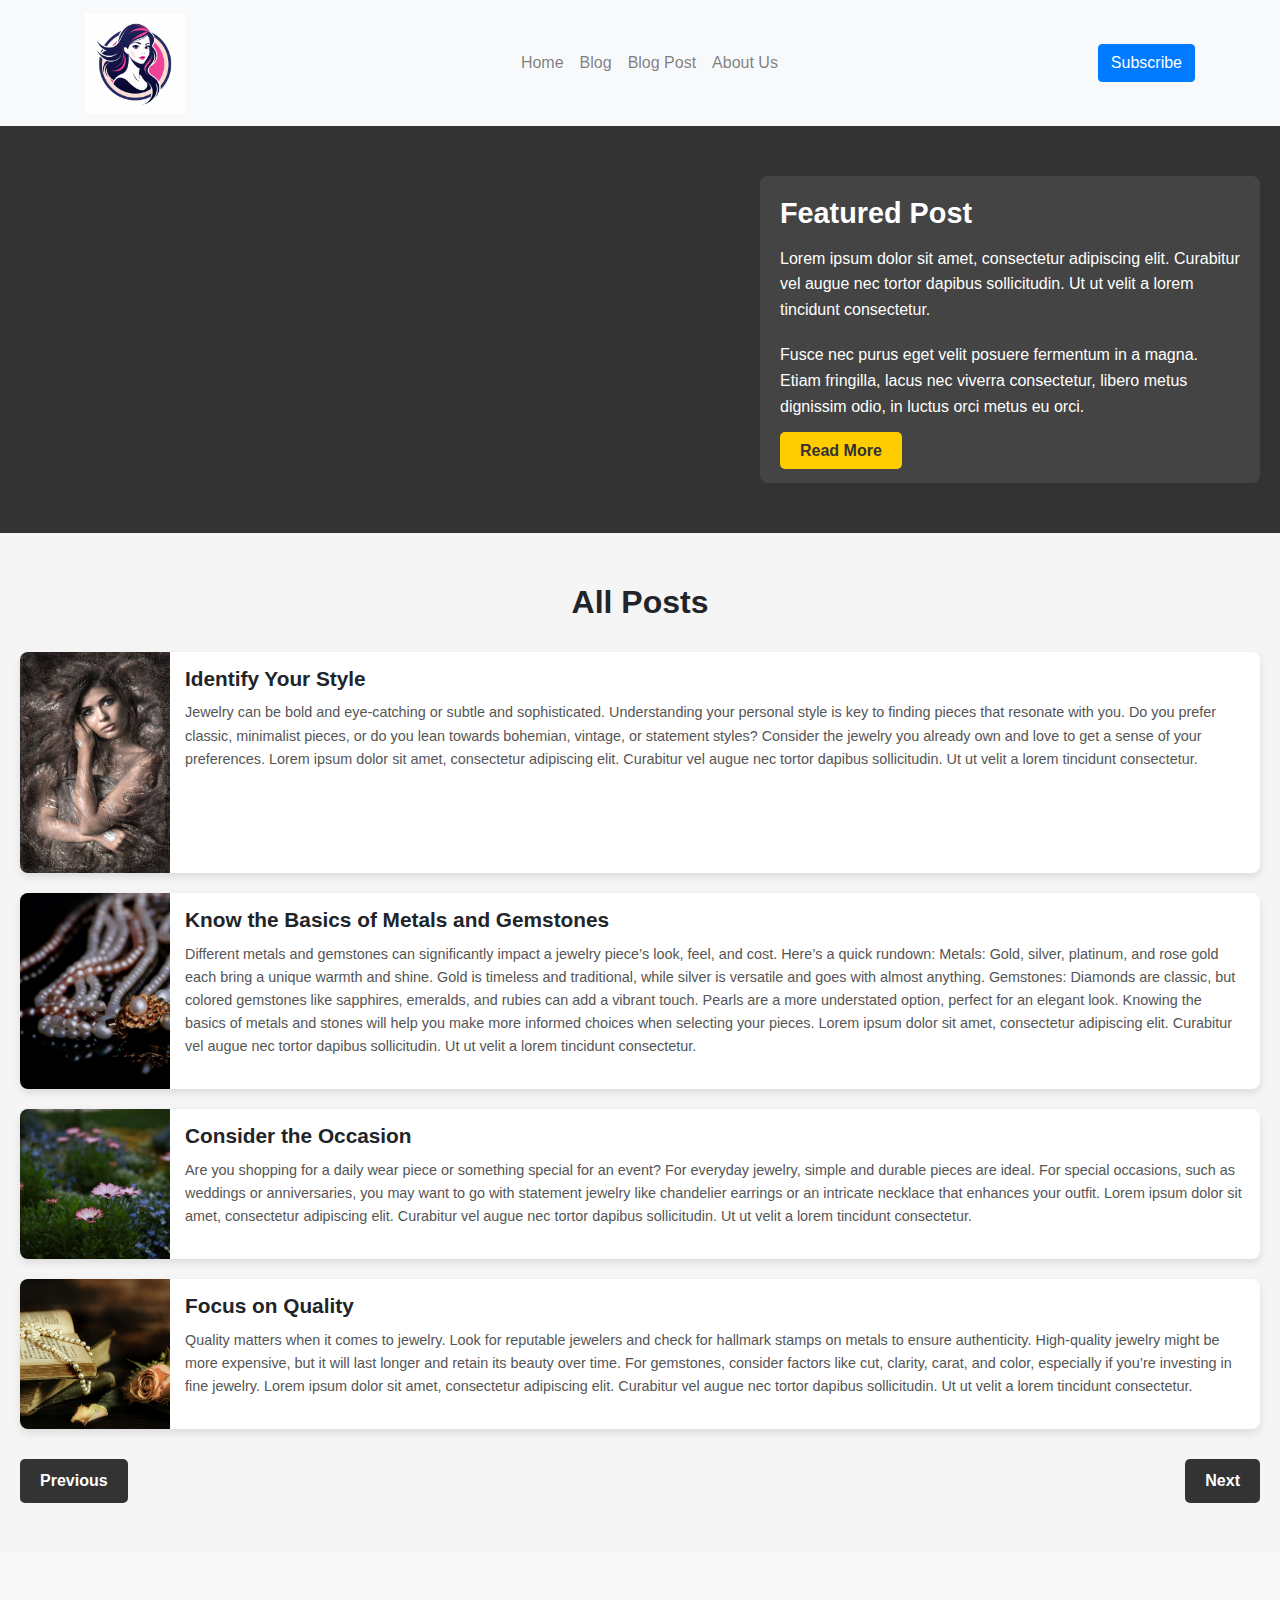
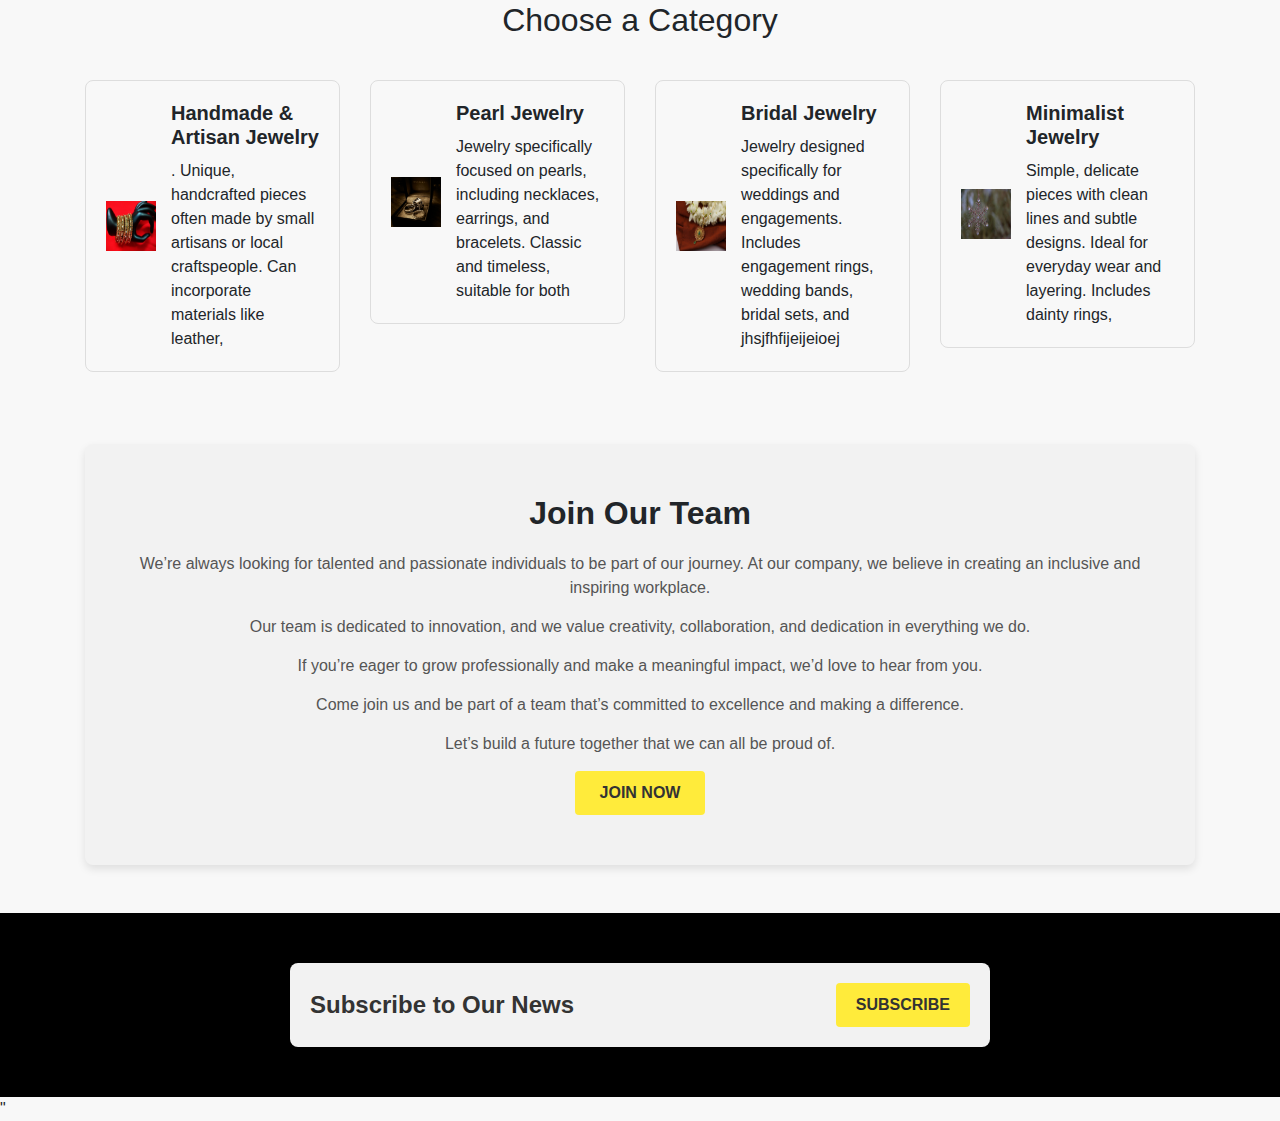
<file: blog.html>
<!DOCTYPE html>
<html lang="en">
  <head>
    <meta charset="UTF-8" />
    <meta name="viewport" content="width=device-width, initial-scale=1.0" />
    <title>Responsive Navbar</title>
    <!-- Bootstrap CSS -->
    <link
      rel="stylesheet"
      href="https://stackpath.bootstrapcdn.com/bootstrap/4.5.2/css/bootstrap.min.css"
    />
    <link
      rel="stylesheet"
      href="https://cdnjs.cloudflare.com/ajax/libs/font-awesome/5.15.3/css/all.min.css"
    />
    <link rel="stylesheet" href="style.css" />
  </head>
  <body>
    <!-- Navbar -->
    <nav class="navbar navbar-expand-lg navbar-light bg-light">
      <div class="container">
        <!-- Logo -->
        <a class="navbar-brand" href="#">
          <img src="img/girl.png" alt="Logo" width="100" height="100" />
        </a>

        <!-- Toggler for mobile -->
        <button
          class="navbar-toggler"
          type="button"
          data-toggle="collapse"
          data-target="#navbarNav"
          aria-controls="navbarNav"
          aria-expanded="false"
          aria-label="Toggle navigation"
        >
          <span class="navbar-toggler-icon"></span>
        </button>

        <!-- Navbar links -->
        <div class="collapse navbar-collapse" id="navbarNav">
          <ul class="navbar-nav mx-auto">
            <li class="nav-item">
              <a class="nav-link" href="#">Home</a>
            </li>
            <li class="nav-item">
              <a class="nav-link" href="#">Blog</a>
            </li>
            <li class="nav-item">
              <a class="nav-link" href="#">Blog Post</a>
            </li>
            <li class="nav-item">
              <a class="nav-link" href="#">About Us</a>
            </li>
          </ul>

          <!-- Subscription Button -->
          <button class="btn btn-primary" type="button">Subscribe</button>
        </div>
      </div>
    </nav>

    <!-- Featured Post Section -->
    <div class="featured-post-section">
      <div class="featured-post-content">
        <h2>Featured Post</h2>
        <p>
          Lorem ipsum dolor sit amet, consectetur adipiscing elit. Curabitur vel
          augue nec tortor dapibus sollicitudin. Ut ut velit a lorem tincidunt
          consectetur.
        </p>
        <p>
          Fusce nec purus eget velit posuere fermentum in a magna. Etiam
          fringilla, lacus nec viverra consectetur, libero metus dignissim odio,
          in luctus orci metus eu orci.
        </p>
        <a href="#" class="read-more-button">Read More</a>
      </div>
    </div>

    <!-- All Posts Section -->
    <div class="all-posts-section">
      <h2>All Posts</h2>

      <!-- Post Item -->
      <div class="post">
        <img src="img/portrait-2299747_1280.jpg" alt="Post Image" />
        <div class="post-content">
          <h3>Identify Your Style</h3>
          <p>
            Jewelry can be bold and eye-catching or subtle and sophisticated.
            Understanding your personal style is key to finding pieces that
            resonate with you. Do you prefer classic, minimalist pieces, or do
            you lean towards bohemian, vintage, or statement styles? Consider
            the jewelry you already own and love to get a sense of your
            preferences. Lorem ipsum dolor sit amet, consectetur adipiscing
            elit. Curabitur vel augue nec tortor dapibus sollicitudin. Ut ut
            velit a lorem tincidunt consectetur.
          </p>
        </div>
      </div>

      <div class="post">
        <img src="img/jewellery-1203959_1280.jpg" alt="Post Image" />
        <div class="post-content">
          <h3>Know the Basics of Metals and Gemstones</h3>
          <p>
            Different metals and gemstones can significantly impact a jewelry
            piece’s look, feel, and cost. Here’s a quick rundown: Metals: Gold,
            silver, platinum, and rose gold each bring a unique warmth and
            shine. Gold is timeless and traditional, while silver is versatile
            and goes with almost anything. Gemstones: Diamonds are classic, but
            colored gemstones like sapphires, emeralds, and rubies can add a
            vibrant touch. Pearls are a more understated option, perfect for an
            elegant look. Knowing the basics of metals and stones will help you
            make more informed choices when selecting your pieces. Lorem ipsum
            dolor sit amet, consectetur adipiscing elit. Curabitur vel augue nec
            tortor dapibus sollicitudin. Ut ut velit a lorem tincidunt
            consectetur.
          </p>
        </div>
      </div>

      <div class="post">
        <img src="img/flowers-4143241_1280.jpg" alt="Post Image" />
        <div class="post-content">
          <h3>Consider the Occasion</h3>
          <p>
            Are you shopping for a daily wear piece or something special for an
            event? For everyday jewelry, simple and durable pieces are ideal.
            For special occasions, such as weddings or anniversaries, you may
            want to go with statement jewelry like chandelier earrings or an
            intricate necklace that enhances your outfit. Lorem ipsum dolor sit
            amet, consectetur adipiscing elit. Curabitur vel augue nec tortor
            dapibus sollicitudin. Ut ut velit a lorem tincidunt consectetur.
          </p>
        </div>
      </div>

      <div class="post">
        <img src="img/rose-5882890_1280.jpg" alt="Post Image" />
        <div class="post-content">
          <h3>Focus on Quality</h3>
          <p>
            Quality matters when it comes to jewelry. Look for reputable
            jewelers and check for hallmark stamps on metals to ensure
            authenticity. High-quality jewelry might be more expensive, but it
            will last longer and retain its beauty over time. For gemstones,
            consider factors like cut, clarity, carat, and color, especially if
            you’re investing in fine jewelry. Lorem ipsum dolor sit amet,
            consectetur adipiscing elit. Curabitur vel augue nec tortor dapibus
            sollicitudin. Ut ut velit a lorem tincidunt consectetur.
          </p>
        </div>
      </div>

      <!-- Pagination Buttons -->
      <div class="pagination">
        <button>Previous</button>
        <button>Next</button>
      </div>
    </div>

    <div class="container my-5">
      <!-- Main Heading -->
      <div class="category-section">
        <h2>Choose a Category</h2>
      </div>

      <div class="row">
        <!-- Category Box 1 -->
        <div class="col-md-3 mb-4">
          <div class="category-box">
            <img src="img/jewelry-1523668_1280.jpg" alt="Category Logo" />
            <div class="category-content">
              <h3>Handmade & Artisan Jewelry</h3>
              <p>
                . Unique, handcrafted pieces often made by small artisans or
                local craftspeople. Can incorporate materials like leather,
               
              </p>
            </div>
          </div>
        </div>
        <!-- Category Box 2 -->
        <div class="col-md-3 mb-4">
          <div class="category-box">
            <img src="img/ring-66598_1280.jpg" alt="Category Logo" />
            <div class="category-content">
              <h3>Pearl Jewelry</h3>
              <p>
                Jewelry specifically focused on pearls, including necklaces,
                earrings, and bracelets. Classic and timeless, suitable for both
                
              </p>
            </div>
          </div>
        </div>
        <!-- Category Box 3 -->
        <div class="col-md-3 mb-4">
          <div class="category-box">
            <img src="img/ruby-2426452_1280.jpg" alt="Category Logo" />
            <div class="category-content">
              <h3>Bridal Jewelry</h3>
              <p>
                Jewelry designed specifically for weddings and engagements.
                Includes engagement rings, wedding bands, bridal sets, and 
                jhsjfhfijeijeioej
               
              </p>
            </div>
          </div>
        </div>
        <!-- Category Box 4 -->
        <div class="col-md-3 mb-4">
          <div class="category-box">
            <img src="img/star-3056640_1280.jpg" alt="Category Logo" />
            <div class="category-content">
              <h3>Minimalist Jewelry</h3>
              <p>
                Simple, delicate pieces with clean lines and subtle designs.
                Ideal for everyday wear and layering. Includes dainty rings,
                
              </p>
            </div>
          </div>
        </div>
      </div>
    </div>

    <div class="container my-5">
      <div class="join-our-team">
        <h2>Join Our Team</h2>
        <p>
          We’re always looking for talented and passionate individuals to be
          part of our journey. At our company, we believe in creating an
          inclusive and inspiring workplace.
        </p>
        <p>
          Our team is dedicated to innovation, and we value creativity,
          collaboration, and dedication in everything we do.
        </p>
        <p>
          If you’re eager to grow professionally and make a meaningful impact,
          we’d love to hear from you.
        </p>
        <p>
          Come join us and be part of a team that’s committed to excellence and
          making a difference.
        </p>
        <p>Let’s build a future together that we can all be proud of.</p>
        <button class="btn">Join Now</button>
      </div>
    </div>

    <div class="subscribe-section">
      <div class="subscribe-box">
        <p class="subscribe-text">Subscribe to Our News</p>
        <button class="btn btn-subscribe">Subscribe</button>
      </div>
    </div>

    <!-- Optional JavaScript and Bootstrap JS -->
    <script src="script.js"></script>
    "
    <script src="https://code.jquery.com/jquery-3.5.1.slim.min.js"></script>
    <script src="https://cdn.jsdelivr.net/npm/@popperjs/core@2.9.2/dist/umd/popper.min.js"></script>
    <script src="https://stackpath.bootstrapcdn.com/bootstrap/4.5.2/js/bootstrap.min.js"></script>
  </body>
</html>
</file>
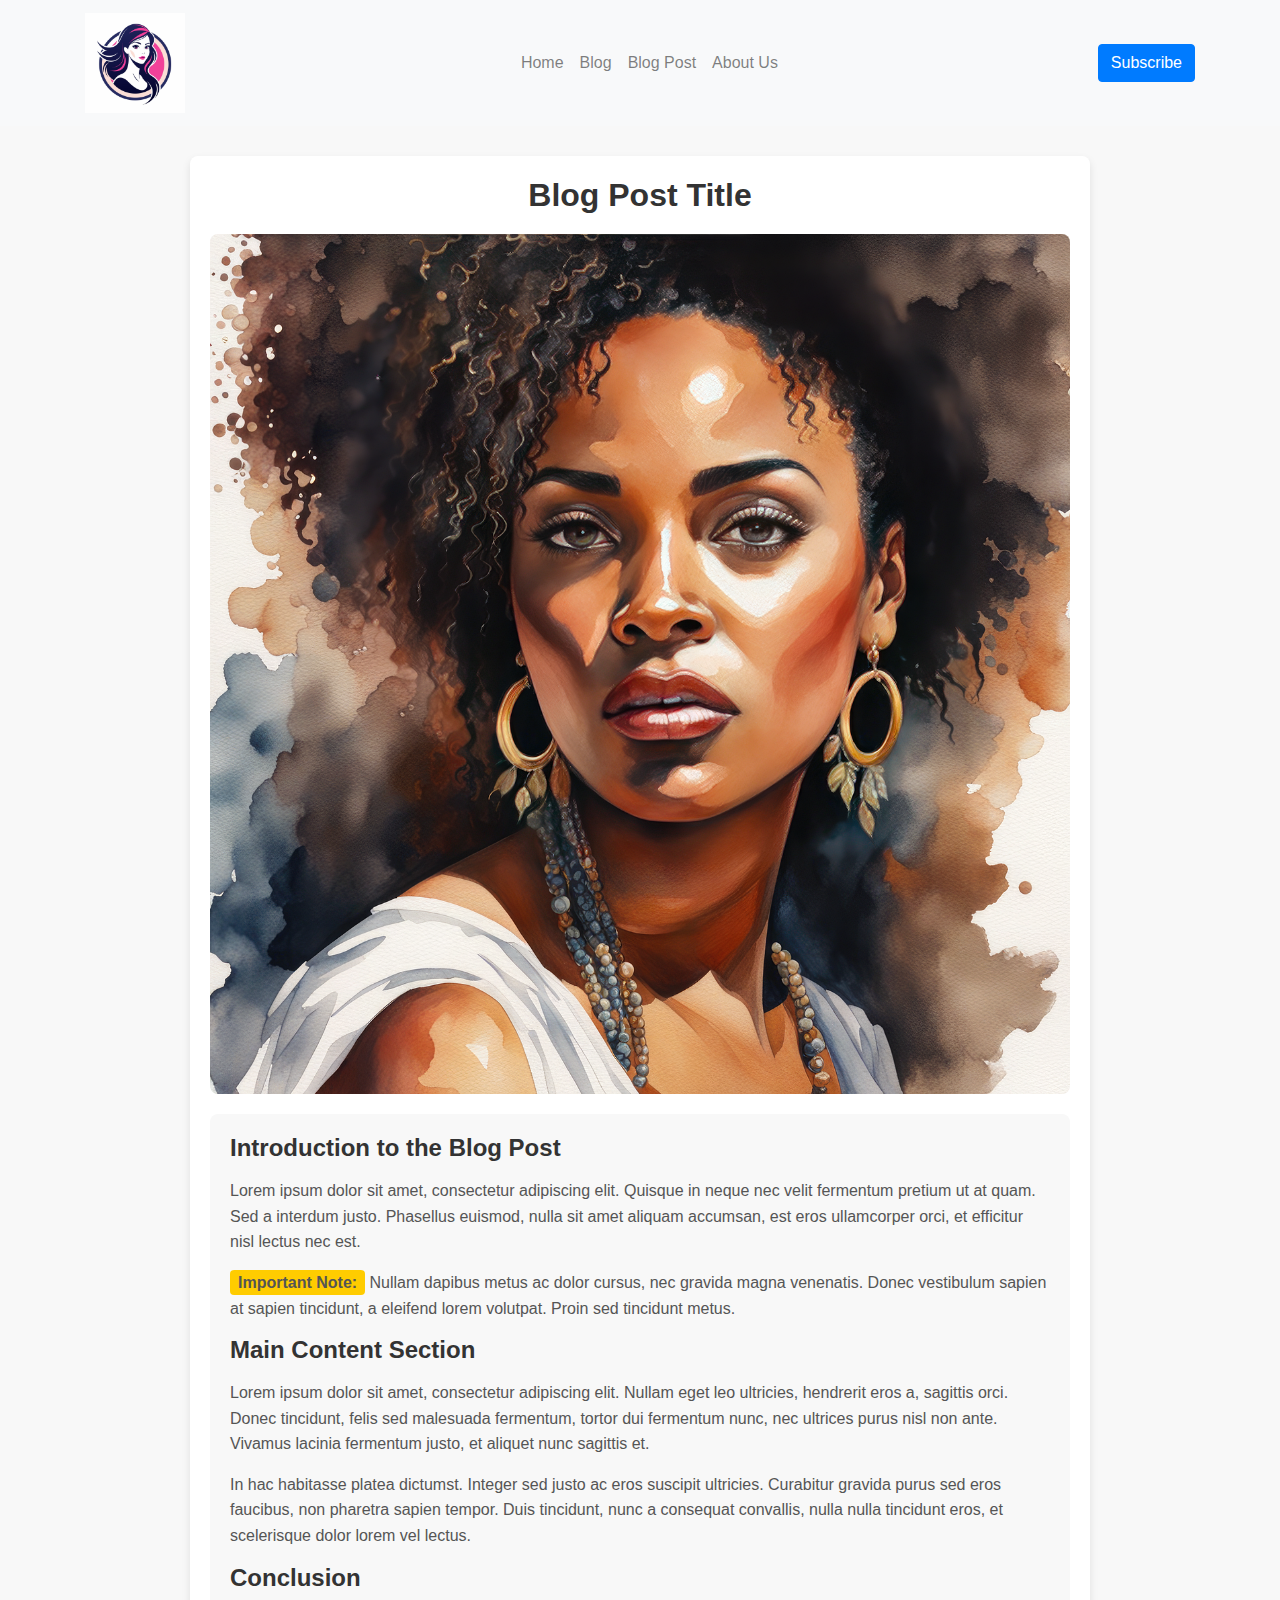
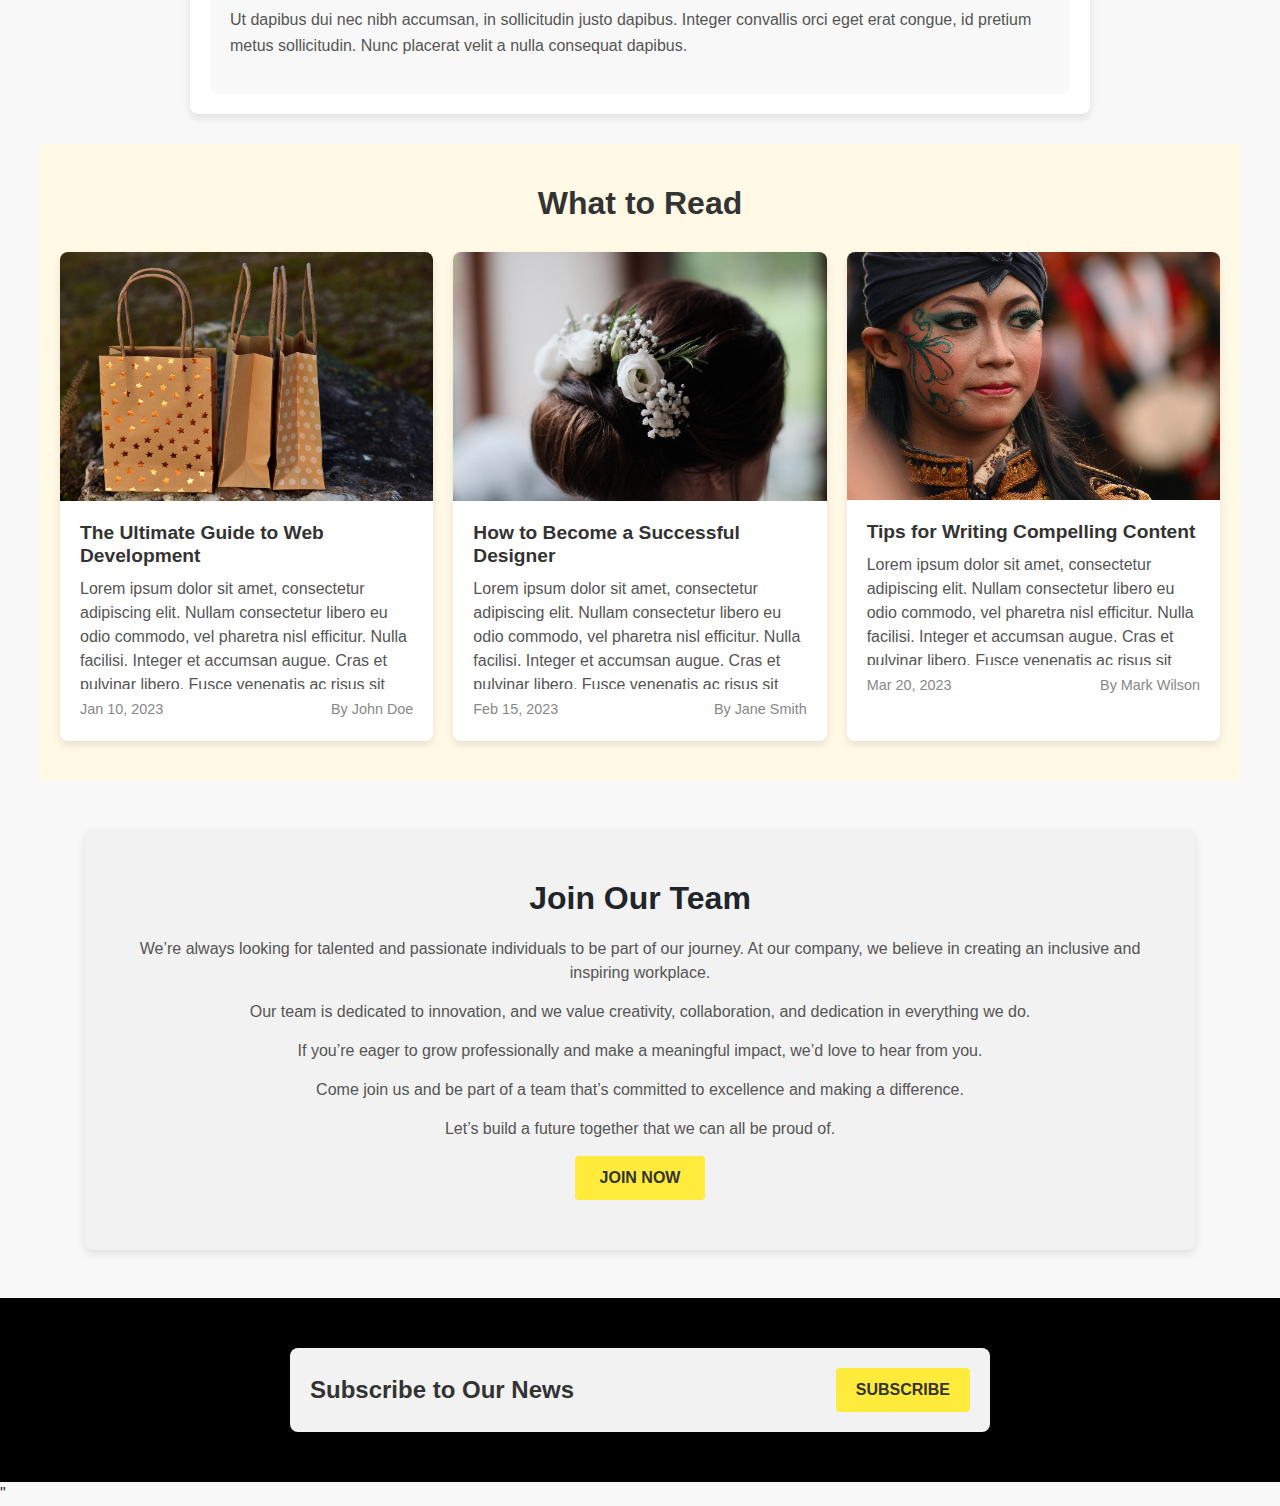
<file: blogpost.html>
<!DOCTYPE html>
<html lang="en">
  <head>
    <meta charset="UTF-8" />
    <meta name="viewport" content="width=device-width, initial-scale=1.0" />
    <title>Responsive Navbar</title>
    <!-- Bootstrap CSS -->
    <link
      rel="stylesheet"
      href="https://stackpath.bootstrapcdn.com/bootstrap/4.5.2/css/bootstrap.min.css"
    />
    <link
      rel="stylesheet"
      href="https://cdnjs.cloudflare.com/ajax/libs/font-awesome/5.15.3/css/all.min.css"
    />
    <link rel="stylesheet" href="style.css" />
  </head>
  <body>
    <!-- Navbar -->
    <nav class="navbar navbar-expand-lg navbar-light bg-light">
      <div class="container">
        <!-- Logo -->
        <a class="navbar-brand" href="#">
          <img src="img/girl.png" alt="Logo" width="100" height="100" />
        </a>

        <!-- Toggler for mobile -->
        <button
          class="navbar-toggler"
          type="button"
          data-toggle="collapse"
          data-target="#navbarNav"
          aria-controls="navbarNav"
          aria-expanded="false"
          aria-label="Toggle navigation"
        >
          <span class="navbar-toggler-icon"></span>
        </button>

        <!-- Navbar links -->
        <div class="collapse navbar-collapse" id="navbarNav">
          <ul class="navbar-nav mx-auto">
            <li class="nav-item">
              <a class="nav-link" href="#">Home</a>
            </li>
            <li class="nav-item">
              <a class="nav-link" href="#">Blog</a>
            </li>
            <li class="nav-item">
              <a class="nav-link" href="#">Blog Post</a>
            </li>
            <li class="nav-item">
              <a class="nav-link" href="#">About Us</a>
            </li>
          </ul>

          <!-- Subscription Button -->
          <button class="btn btn-primary" type="button">Subscribe</button>
        </div>
      </div>
    </nav>

<!-- Blog Post Section -->
<div class="blog-post-section">
    <h2 class="blog-post-heading">Blog Post Title</h2>
    <img src="img/woman.png" alt="Blog Image" class="blog-post-image">
    
    <div class="blog-content">
      <h3>Introduction to the Blog Post</h3>
      <p>Lorem ipsum dolor sit amet, consectetur adipiscing elit. Quisque in neque nec velit fermentum pretium ut at quam. Sed a interdum justo. Phasellus euismod, nulla sit amet aliquam accumsan, est eros ullamcorper orci, et efficitur nisl lectus nec est.</p>
      
      <p><span class="highlight">Important Note:</span> Nullam dapibus metus ac dolor cursus, nec gravida magna venenatis. Donec vestibulum sapien at sapien tincidunt, a eleifend lorem volutpat. Proin sed tincidunt metus.</p>
      
      <h3>Main Content Section</h3>
      <p>Lorem ipsum dolor sit amet, consectetur adipiscing elit. Nullam eget leo ultricies, hendrerit eros a, sagittis orci. Donec tincidunt, felis sed malesuada fermentum, tortor dui fermentum nunc, nec ultrices purus nisl non ante. Vivamus lacinia fermentum justo, et aliquet nunc sagittis et.</p>
  
      <p>In hac habitasse platea dictumst. Integer sed justo ac eros suscipit ultricies. Curabitur gravida purus sed eros faucibus, non pharetra sapien tempor. Duis tincidunt, nunc a consequat convallis, nulla nulla tincidunt eros, et scelerisque dolor lorem vel lectus.</p>
  
      <h3>Conclusion</h3>
      <p>Ut dapibus dui nec nibh accumsan, in sollicitudin justo dapibus. Integer convallis orci eget erat congue, id pretium metus sollicitudin. Nunc placerat velit a nulla consequat dapibus.</p>
    </div>
  </div>


  <!-- What to Read Section -->
<section class="what-to-read-section">
    <h2 class="section-heading">What to Read</h2>
    
    <div class="articles-container">
      <!-- Article 1 -->
      <div class="article-card">
        <img src="img/bag.jpg" alt="Article Image 1">
        <div class="article-content">
          <h3 class="article-heading">The Ultimate Guide to Web Development</h3>
          <p class="article-paragraph">Lorem ipsum dolor sit amet, consectetur adipiscing elit. Nullam consectetur libero eu odio commodo, vel pharetra nisl efficitur. Nulla facilisi. Integer et accumsan augue. Cras et pulvinar libero. Fusce venenatis ac risus sit amet pulvinar.</p>
          <div class="article-info">
            <span>Jan 10, 2023</span>
            <span>By John Doe</span>
          </div>
        </div>
      </div>
  
      <!-- Article 2 -->
      <div class="article-card">
        <img src="img/bride.jpg" alt="Article Image 2">
        <div class="article-content">
          <h3 class="article-heading">How to Become a Successful Designer</h3>
          <p class="article-paragraph">Lorem ipsum dolor sit amet, consectetur adipiscing elit. Nullam consectetur libero eu odio commodo, vel pharetra nisl efficitur. Nulla facilisi. Integer et accumsan augue. Cras et pulvinar libero. Fusce venenatis ac risus sit amet pulvinar.</p>
          <div class="article-info">
            <span>Feb 15, 2023</span>
            <span>By Jane Smith</span>
          </div>
        </div>
      </div>
  
      <!-- Article 3 -->
      <div class="article-card">
        <img src="img/carnival.jpg" alt="Article Image 3">
        <div class="article-content">
          <h3 class="article-heading">Tips for Writing Compelling Content</h3>
          <p class="article-paragraph">Lorem ipsum dolor sit amet, consectetur adipiscing elit. Nullam consectetur libero eu odio commodo, vel pharetra nisl efficitur. Nulla facilisi. Integer et accumsan augue. Cras et pulvinar libero. Fusce venenatis ac risus sit amet pulvinar.</p>
          <div class="article-info">
            <span>Mar 20, 2023</span>
            <span>By Mark Wilson</span>
          </div>
        </div>
      </div>
    </div>
  </section>


    <div class="container my-5">
        <div class="join-our-team">
          <h2>Join Our Team</h2>
          <p>
            We’re always looking for talented and passionate individuals to be
            part of our journey. At our company, we believe in creating an
            inclusive and inspiring workplace.
          </p>
          <p>
            Our team is dedicated to innovation, and we value creativity,
            collaboration, and dedication in everything we do.
          </p>
          <p>
            If you’re eager to grow professionally and make a meaningful impact,
            we’d love to hear from you.
          </p>
          <p>
            Come join us and be part of a team that’s committed to excellence and
            making a difference.
          </p>
          <p>Let’s build a future together that we can all be proud of.</p>
          <button class="btn">Join Now</button>
        </div>
      </div>
    
      <div class="subscribe-section">
        <div class="subscribe-box">
          <p class="subscribe-text">Subscribe to Our News</p>
          <button class="btn btn-subscribe">Subscribe</button>
        </div>
      </div>
    
      <!-- Optional JavaScript and Bootstrap JS -->
      <script src="script.js"></script>
      "
      <script src="https://code.jquery.com/jquery-3.5.1.slim.min.js"></script>
      <script src="https://cdn.jsdelivr.net/npm/@popperjs/core@2.9.2/dist/umd/popper.min.js"></script>
      <script src="https://stackpath.bootstrapcdn.com/bootstrap/4.5.2/js/bootstrap.min.js"></script>
    </body>
    </html>
</file>
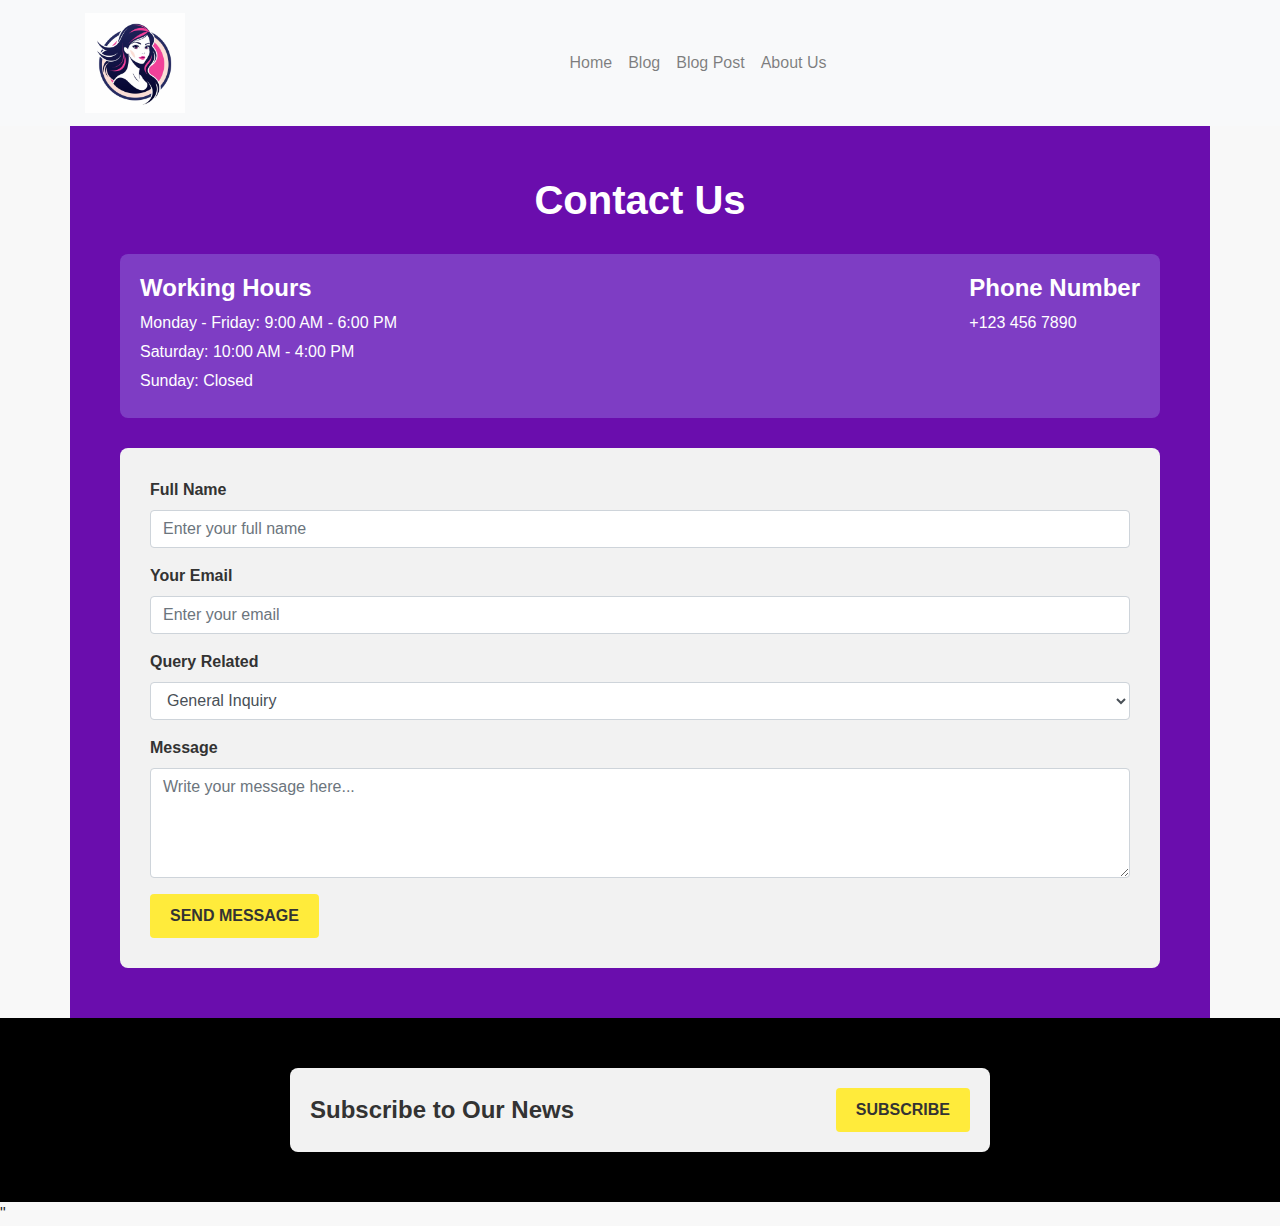
<file: contact.html>
<!DOCTYPE html>
<html lang="en">
  <head>
    <meta charset="UTF-8" />
    <meta name="viewport" content="width=device-width, initial-scale=1.0" />
    <title>Responsive Navbar</title>
    <!-- Bootstrap CSS -->
    <link
      rel="stylesheet"
      href="https://stackpath.bootstrapcdn.com/bootstrap/4.5.2/css/bootstrap.min.css"
    />
    <link
      rel="stylesheet"
      href="https://cdnjs.cloudflare.com/ajax/libs/font-awesome/5.15.3/css/all.min.css"
    />
    <link rel="stylesheet" href="style.css" />
  </head>
  <body>
    <!-- Navbar -->
    <nav class="navbar navbar-expand-lg navbar-light bg-light">
      <div class="container">
        <!-- Logo -->
        <a class="navbar-brand" href="#">
          <img src="img/girl.png" alt="Logo" width="100" height="100" />
        </a>

        <!-- Toggler for mobile -->
        <button
          class="navbar-toggler"
          type="button"
          data-toggle="collapse"
          data-target="#navbarNav"
          aria-controls="navbarNav"
          aria-expanded="false"
          aria-label="Toggle navigation"
        >
          <span class="navbar-toggler-icon"></span>
        </button>

        <!-- Navbar links -->
        <div class="collapse navbar-collapse" id="navbarNav">
          <ul class="navbar-nav mx-auto">
            <li class="nav-item">
              <a class="nav-link" href="#">Home</a>
            </li>
            <li class="nav-item">
              <a class="nav-link" href="#">Blog</a>
            </li>
            <li class="nav-item">
              <a class="nav-link" href="#">Blog Post</a>
            </li>
            <li class="nav-item">
              <a class="nav-link" href="#">About Us</a>
            </li>
          </ul>
      </div>
    </nav>


    <div class="container contact-section">
        <h2>Contact Us</h2>
        
        <!-- Contact Info Section -->
        <div class="contact-info">
          <!-- Left: Working Hours -->
          <div>
            <h4>Working Hours</h4>
            <p>Monday - Friday: 9:00 AM - 6:00 PM</p>
            <p>Saturday: 10:00 AM - 4:00 PM</p>
            <p>Sunday: Closed</p>
          </div>
          
          <!-- Right: Phone Number -->
          <div>
            <h4>Phone Number</h4>
            <p>+123 456 7890</p>
          </div>
        </div>
        
        <!-- Contact Form -->
        <div class="contact-form">
          <form>
            <div class="form-group">
              <label for="fullName">Full Name</label>
              <input type="text" class="form-control" id="fullName" placeholder="Enter your full name" required>
            </div>
            <div class="form-group">
              <label for="email">Your Email</label>
              <input type="email" class="form-control" id="email" placeholder="Enter your email" required>
            </div>
            <div class="form-group">
              <label for="queryRelated">Query Related</label>
              <select class="form-control" id="queryRelated">
                <option>General Inquiry</option>
                <option>Support</option>
                <option>Sales</option>
                <option>Feedback</option>
              </select>
            </div>
            <div class="form-group">
              <label for="message">Message</label>
              <textarea class="form-control" id="message" rows="4" placeholder="Write your message here..." required></textarea>
            </div>
            <button type="submit" class="btn btn-send">Send Message</button>
          </form>
        </div>
      </div>


    <div class="subscribe-section">
        <div class="subscribe-box">
          <p class="subscribe-text">Subscribe to Our News</p>
          <button class="btn btn-subscribe">Subscribe</button>
        </div>
      </div>
  
      <script src="script.js"></script>
      "
      <script src="https://code.jquery.com/jquery-3.5.1.slim.min.js"></script>
      <script src="https://cdn.jsdelivr.net/npm/@popperjs/core@2.9.2/dist/umd/popper.min.js"></script>
      <script src="https://stackpath.bootstrapcdn.com/bootstrap/4.5.2/js/bootstrap.min.js"></script>
  </body>
</html>
</file>
<file: style.css>
.carousel-item {
    height: 100vh;
    min-height: 500px;
    background-size: cover;
    background-position: center;
    position: relative;
  }
  .carousel-overlay {
    position: absolute;
    top: 0;
    left: 0;
    width: 100%;
    height: 100%;
    background-color: rgba(0, 0, 0, 0.5); /* Black overlay */
    display: flex;
    justify-content: center;
    align-items: center;
    color: #fff;
    text-align: center;
  }
  .carousel-overlay h1 {
    font-size: 3rem;
    font-weight: bold;
  }
  .carousel-overlay p {
    font-size: 1.25rem;
    line-height: 1.5;
  }
  .featured-post {
    background-size: cover;
    background-position: center;
    color: #fff;
    padding: 20px;
    position: relative;
    min-height: 300px;
    border-radius: 8px;
  }
  .featured-content {
    position: absolute;
    bottom: 20px;
    left: 20px;
  }
  .featured-content h1 {
    font-size: 1.75rem;
    font-weight: bold;
    margin-bottom: 10px;
  }
  .featured-content p {
    font-size: 1rem;
    margin-bottom: 15px;
  }
  .all-posts {
    padding: 20px;
    background-color: #f8f9fa;
    border-radius: 8px;
  }
  .all-posts h2 {
    font-size: 1.5rem;
    font-weight: bold;
    margin-bottom: 15px;
  }
  .all-posts a {
    display: block;
    margin-bottom: 10px;
    color: #007bff;
    text-decoration: none;
  }
  .all-posts a:hover {
    text-decoration: underline;
  }
  
  .category-section {
    text-align: center;
    margin-bottom: 40px;
  }
  .category-box {
    display: flex;
    align-items: center;
    padding: 20px;
    border: 1px solid #ddd;
    border-radius: 8px;
    transition: background-color 0.3s, transform 0.3s;
    cursor: pointer;
  }
  .category-box:hover {
    background-color: #ffeb3b; /* Yellow background on hover */
    transform: scale(1.05);
  }
  .category-box img {
    width: 50px;
    height: 50px;
    margin-right: 15px;
  }
  .category-content h3 {
    font-size: 1.25rem;
    font-weight: bold;
    margin-bottom: 10px;
  }
  .category-content p {
    font-size: 1rem;
    margin-bottom: 0;
  }


  .authors-section {
    text-align: center;
    margin-bottom: 40px;
  }
  .author-box {
    display: flex;
    flex-direction: column;
    align-items: center;
    padding: 20px;
    border-radius: 8px;
    transition: background-color 0.3s;
    cursor: pointer;
  }
  .author-box:hover {
    background-color: #ffeb3b; /* Yellow background on hover */
  }
  .author-box img {
    width: 80px;
    height: 80px;
    border-radius: 50%;
    margin-bottom: 15px;
  }
  .author-box h3 {
    font-size: 1.25rem;
    font-weight: bold;
    margin-bottom: 15px;
  }
  .social-icons a {
    margin: 0 5px;
    color: #333;
    font-size: 1.2rem;
    text-decoration: none;
  }
  .social-icons a:hover {
    color: #007bff;
  }
  .author-box:nth-child(odd) {
    background-color: #f8f9fa; /* Gray background */
  }
  .author-box:nth-child(even) {
    background-color: #ffeb3b; /* Yellow background */
  }

  .about-section {
    background-color: #ffeb3b; /* Yellow background */
    padding: 40px;
    border-radius: 8px;
    color: #333;
  }
  .about-content, .mission-content {
    margin-bottom: 20px;
  }
  .about-content h2, .mission-content h2 {
    font-size: 1.75rem;
    font-weight: bold;
    margin-bottom: 15px;
  }
  .about-content p, .mission-content p {
    font-size: 1rem;
    margin-bottom: 15px;
  }
  .about-content .btn, .mission-content .btn {
    background-color: #333;
    color: #fff;
    border: none;
    padding: 8px 20px;
    border-radius: 4px;
    text-transform: uppercase;
    font-weight: bold;
  }
  .about-content .btn:hover, .mission-content .btn:hover {
    background-color: #555;
    color: #ffeb3b; /* Yellow text on hover */
  }

  .why-we-started {
    background-image: url('background.jpg'); /* Replace with your image path */
    background-size: cover;
    background-position: center;
    padding: 100px 0;
    position: relative;
  }
  .content-box {
    background-color: rgba(255, 255, 255, 0.9); /* White with transparency */
    padding: 30px;
    border-radius: 8px;
    max-width: 700px;
    margin: 0 auto;
    box-shadow: 0 4px 8px rgba(0, 0, 0, 0.2);
  }
  .content-box h2 {
    font-size: 1.75rem;
    font-weight: bold;
    margin-bottom: 15px;
    text-align: center;
  }
  .content-box p {
    font-size: 1rem;
    margin-bottom: 15px;
    color: #555;
  }
  .content-box .btn {
    background-color: #ffeb3b; /* Yellow button */
    color: #333;
    border: none;
    padding: 10px 20px;
    font-weight: bold;
    text-transform: uppercase;
    border-radius: 4px;
    display: block;
    width: max-content;
    margin: 20px auto 0;
  }
  .content-box .btn:hover {
    background-color: #fdd835; /* Darker yellow on hover */
    color: #fff;
  }


  .testimonial-box {
    background-color: #fffde7; /* Light yellow color */
    padding: 40px;
    border-radius: 8px;
    box-shadow: 0 4px 8px rgba(0, 0, 0, 0.2);
    display: flex;
    align-items: center;
  }
  .left-section {
    flex: 1;
    text-align: center;
    padding: 20px;
  }
  .left-section h2 {
    font-size: 1.75rem;
    font-weight: bold;
  }
  .right-section {
    flex: 2;
    padding: 20px;
    position: relative;
  }
  .testimonial-content {
    font-size: 1rem;
    color: #555;
    margin-bottom: 20px;
  }
  .author-info {
    display: flex;
    align-items: center;
    margin-top: 20px;
  }
  .author-info img {
    width: 60px;
    height: 60px;
    border-radius: 50%;
    margin-right: 15px;
  }
  .author-name {
    font-size: 1.1rem;
    font-weight: bold;
  }
  .carousel-indicators {
    position: static;
    margin-top: 20px;
  }
  .carousel-indicators li {
    background-color: #333;
    width: 10px;
    height: 10px;
    border-radius: 50%;
  }

  .join-our-team {
    background-color: #f2f2f2; /* Light gray background */
    padding: 50px;
    border-radius: 8px;
    text-align: center;
    box-shadow: 0 4px 8px rgba(0, 0, 0, 0.1);
  }
  .join-our-team h2 {
    font-size: 2rem;
    font-weight: bold;
    margin-bottom: 20px;
  }
  .join-our-team p {
    font-size: 1rem;
    color: #555;
    margin-bottom: 15px;
  }
  .join-our-team .btn {
    background-color: #ffeb3b; /* Yellow button */
    color: #333;
    font-weight: bold;
    border: none;
    padding: 10px 25px;
    border-radius: 4px;
    text-transform: uppercase;
  }
  .join-our-team .btn:hover {
    background-color: #fdd835; /* Darker yellow on hover */
    color: #fff;
  }

  .subscribe-section {
    background-color: #000; /* Black background */
    padding: 50px 0;
  }
  .subscribe-box {
    background-color: #f2f2f2; /* Gray inner box */
    padding: 20px;
    border-radius: 8px;
    display: flex;
    align-items: center;
    justify-content: space-between;
    max-width: 700px;
    margin: 0 auto;
    box-shadow: 0 4px 8px rgba(0, 0, 0, 0.3);
  }
  .subscribe-text {
    font-size: 1.5rem;
    font-weight: bold;
    color: #333;
    margin: 0;
  }
  .subscribe-box .btn-subscribe {
    background-color: #ffeb3b; /* Yellow button */
    color: #333;
    font-weight: bold;
    border: none;
    padding: 10px 20px;
    border-radius: 4px;
    text-transform: uppercase;
  }
  .subscribe-box .btn-subscribe:hover {
    background-color: #fdd835; /* Darker yellow on hover */
    color: #000;
  }


  .privacy-policy-section {
    background-image: url('background.jpg'); /* Replace with actual background image path */
    background-size: cover;
    background-position: center;
    color: #333;
    padding: 70px 0;
    position: relative;
  }
  .privacy-overlay {
    background-color: rgba(0, 0, 0, 0.6); /* Semi-transparent black overlay */
    padding: 50px;
    border-radius: 8px;
  }
  .privacy-heading {
    color: #ffeb3b; /* Yellow heading text */
    font-size: 2.5rem;
    font-weight: bold;
    text-align: center;
    margin-bottom: 30px;
  }
  .privacy-content {
    background-color: #f2f2f2; /* Light gray background */
    padding: 30px;
    border-radius: 8px;
    color: #333;
    max-width: 900px;
    margin: 0 auto;
    box-shadow: 0 4px 8px rgba(0, 0, 0, 0.3);
  }
  .privacy-content h4 {
    color: #000;
    font-weight: bold;
    margin-top: 20px;
  }
  .privacy-content p {
    font-size: 1rem;
    line-height: 1.6;
    color: #555;
  }
  .privacy-content ul {
    padding-left: 20px;
    margin-top: 10px;
  }
  .privacy-content ul li {
    margin-bottom: 10px;
  }

  .contact-section {
    background-color: #6a0dad; /* Purple background */
    padding: 50px;
    color: #fff;
  }
  .contact-section h2 {
    text-align: center;
    font-size: 2.5rem;
    font-weight: bold;
    margin-bottom: 30px;
  }
  .contact-info {
    display: flex;
    justify-content: space-between;
    margin-bottom: 30px;
    padding: 20px;
    background-color: #7e3dc4; /* Darker purple for info box */
    border-radius: 8px;
  }
  .contact-info h4 {
    font-size: 1.5rem;
    font-weight: bold;
  }
  .contact-info p {
    font-size: 1rem;
    margin: 5px 0;
  }
  .contact-form {
    background-color: #f2f2f2; /* Light gray form background */
    padding: 30px;
    border-radius: 8px;
  }
  .contact-form label {
    color: #333;
    font-weight: bold;
  }
  .contact-form .form-control {
    margin-bottom: 15px;
    border-radius: 4px;
  }
  .btn-send {
    background-color: #ffeb3b; /* Yellow button */
    color: #333;
    font-weight: bold;
    border: none;
    padding: 10px 20px;
    border-radius: 4px;
    text-transform: uppercase;
  }
  .btn-send:hover {
    background-color: #fdd835; /* Darker yellow on hover */
    color: #000;
  }

  .author-section {
    background-color: #f9f9f9;
    padding: 50px 0;
    text-align: center;
  }
  .author-profile {
    display: flex;
    align-items: center;
    justify-content: center;
    gap: 20px;
    padding: 30px;
  }
  .author-image img {
    border-radius: 50%;
    width: 120px;
    height: 120px;
    object-fit: cover;
  }
  .author-info h1 {
    font-weight: bold;
    font-size: 2rem;
  }
  .author-info p {
    font-size: 1rem;
    color: #555;
  }
  .social-icons a {
    color: #333;
    font-size: 1.2rem;
    margin: 0 10px;
    text-decoration: none;
  }
  .author-posts {
    padding: 50px 0;
  }
  .post-card {
    display: flex;
    gap: 15px;
    margin-bottom: 30px;
  }
  .post-card img {
    width: 150px;
    height: 100px;
    object-fit: cover;
    border-radius: 8px;
  }
  .post-info h5 {
    font-size: 0.9rem;
    color: #6a0dad;
    font-weight: bold;
  }
  .post-info h3 {
    font-size: 1.2rem;
    font-weight: bold;
    color: #333;
    margin: 5px 0;
  }
  .post-info p {
    color: #555;
    font-size: 0.9rem;
    margin: 0;
  }

  .page-heading {
    background-color: #f9f9f9;
    padding: 50px 20px;
    text-align: center;
  }
  .page-heading h1 {
    font-weight: bold;
    font-size: 2rem;
  }
  .page-heading p {
    color: #555;
    font-size: 1rem;
  }
  /* Blog Post Styles */
  .post-card {
    display: flex;
    gap: 15px;
    margin-bottom: 30px;
    transition: transform 0.2s;
  }
  .post-card:hover {
    transform: scale(1.02);
  }
  .post-image {
    width: 120px;
    height: 100px;
    object-fit: cover;
    border-radius: 8px;
  }
  .post-info h5 {
    font-size: 0.9rem;
    color: #6a0dad;
    font-weight: bold;
  }
  .post-info h3 {
    font-size: 1.2rem;
    font-weight: bold;
    color: #333;
    margin: 5px 0;
  }
  .post-info p {
    color: #555;
    font-size: 0.9rem;
    margin: 0;
  }
  /* Sidebar Styles */
  .sidebar {
    background-color: #f9f9f9;
    padding: 20px;
    border-radius: 8px;
  }
  .category-button {
    display: block;
    background-color: #ffcc00;
    color: #333;
    padding: 10px;
    text-align: center;
    border-radius: 5px;
    font-weight: bold;
    margin-bottom: 10px;
    text-decoration: none;
    transition: background-color 0.2s;
  }
  .category-button:hover {
    background-color: #e6b800;
  }
  .tags a {
    display: inline-block;
    background-color: #e6e6e6;
    color: #333;
    padding: 5px 10px;
    border-radius: 20px;
    margin: 5px;
    text-decoration: none;
    font-size: 0.9rem;
    transition: background-color 0.2s;
  }
  .tags a:hover {
    background-color: #ffcc00;
    color: #333;
  }

  body {
    font-family: Arial, sans-serif;
  }
  /* About Us Section */
  .about-section {
    background-color: #f9f9f9;
    padding: 50px 20px;
  }
  .about-heading {
    font-weight: bold;
    font-size: 1.5rem;
    margin-bottom: 20px;
  }
  .stats-section {
    background-color: #fff5e6;
    padding: 30px 20px;
    display: flex;
    justify-content: space-around;
    border-radius: 8px;
    margin-top: 20px;
    text-align: center;
  }
  .stat {
    font-size: 1.5rem;
    font-weight: bold;
  }
  /* Mission and Vision Section */
  .mission-vision {
    display: flex;
    justify-content: space-around;
    background-color: #f9f9f9;
    padding: 40px 20px;
  }
  .mission-vision div {
    background-color: white;
    padding: 20px;
    border-radius: 8px;
    text-align: center;
    width: 45%;
  }
  /* Our Team Section */
  .team-section {
    padding: 40px 20px;
  }
  .team-content {
    display: flex;
    align-items: center;
  }
  .team-content img {
    border-radius: 8px;
    width: 100%;
    height: auto;
  }
  .team-text {
    padding-left: 20px;
    font-size: 1rem;
  }
  /* List of Authors */
  .authors-section {
    background-color: #f9f9f9;
    padding: 50px 20px;
    text-align: center;
  }
  .author-box {
    background-color: #fff;
    padding: 20px;
    border-radius: 8px;
    box-shadow: 0px 4px 8px rgba(0, 0, 0, 0.1);
    transition: transform 0.2s;
  }
  .author-box:hover {
    transform: scale(1.05);
    background-color: #ffcc00;
  }
  .author-img {
    width: 80px;
    height: 80px;
    border-radius: 50%;
    margin-bottom: 10px;
  }
  .author-name {
    font-weight: bold;
  }
  /* Join Our Team Section */
  .join-section {
    background-color: #f0f0f0;
    padding: 50px 20px;
    text-align: center;
  }
  .join-section .join-button {
    background-color: #ffcc00;
    color: #333;
    font-weight: bold;
    padding: 10px 20px;
    border: none;
    border-radius: 5px;
    transition: background-color 0.2s;
  }
  .join-section .join-button:hover {
    background-color: #e6b800;
  }
  body {
    font-family: Arial, sans-serif;
    margin: 0;
    padding: 0;
    box-sizing: border-box;
  }

  /* Featured Post Section */
  .featured-post-section {
    display: flex;
    justify-content: flex-end;
    background-color: #333; /* Dark gray background */
    color: #fff; /* White text color */
    padding: 50px 20px;
    width: 100%;
  }

  .featured-post-content {
    max-width: 500px;
    padding: 20px;
    background-color: #444; /* Slightly lighter gray background for the box */
    border-radius: 8px;
    text-align: left;
  }

  .featured-post-content h2 {
    font-size: 1.8rem;
    font-weight: bold;
    margin-bottom: 15px;
  }

  .featured-post-content p {
    font-size: 1rem;
    line-height: 1.6;
    margin-bottom: 20px;
  }

  .read-more-button {
    background-color: #ffcc00; /* Yellow button color */
    color: #333;
    padding: 10px 20px;
    border: none;
    border-radius: 5px;
    font-weight: bold;
    cursor: pointer;
    transition: background-color 0.2s;
    text-decoration: none;
  }

  .read-more-button:hover {
    background-color: #e6b800;
  }

  /* Responsive Design */
  @media (max-width: 768px) {
    .featured-post-section {
      justify-content: center;
      padding: 30px 15px;
    }

    .featured-post-content {
      width: 100%;
      max-width: 100%;
    }
  }

   /* All Posts Section */
   .all-posts-section {
    padding: 50px 20px;
    background-color: #f5f5f5; /* Light gray background */
  }

  .all-posts-section h2 {
    font-size: 2rem;
    font-weight: bold;
    margin-bottom: 30px;
    text-align: center;
  }

  .post {
    display: flex;
    background-color: #fff;
    border-radius: 8px;
    overflow: hidden;
    margin-bottom: 20px;
    box-shadow: 0 4px 8px rgba(0, 0, 0, 0.1);
    transition: transform 0.2s;
  }

  .post:hover {
    transform: scale(1.02);
  }

  .post img {
    width: 150px;
    height: auto;
    object-fit: cover;
  }

  .post-content {
    padding: 15px;
    flex-grow: 1;
  }

  .post-content h3 {
    font-size: 1.3rem;
    font-weight: bold;
    margin-bottom: 10px;
  }

  .post-content p {
    font-size: 0.9rem;
    color: #555;
    line-height: 1.6;
  }

  /* Navigation Buttons */
  .pagination {
    display: flex;
    justify-content: space-between;
    margin-top: 30px;
  }

  .pagination button {
    background-color: #333;
    color: #fff;
    padding: 10px 20px;
    border: none;
    border-radius: 5px;
    font-weight: bold;
    cursor: pointer;
    transition: background-color 0.2s;
  }

  .pagination button:hover {
    background-color: #ffcc00; /* Yellow color on hover */
    color: #333;
  }

  /* Responsive Design */
  @media (max-width: 768px) {
    .post {
      flex-direction: column;
    }

    .post img {
      width: 100%;
    }
  }


  body {
    font-family: Arial, sans-serif;
    margin: 0;
    padding: 0;
    box-sizing: border-box;
    background-color: #f0f0f0;
  }

  /* Blog Post Section */
  .blog-post-section {
    max-width: 900px;
    margin: 30px auto;
    padding: 20px;
    background-color: #fff;
    border-radius: 8px;
    box-shadow: 0 4px 8px rgba(0, 0, 0, 0.1);
    overflow: hidden;
  }

  .blog-post-heading {
    text-align: center;
    font-size: 2rem;
    font-weight: bold;
    margin-bottom: 20px;
    color: #333;
  }

  .blog-post-image {
    width: 100%;
    height: auto;
    border-radius: 8px;
    margin-bottom: 20px;
  }

  .blog-content {
    padding: 20px;
    background-color: #f8f8f8; /* Light gray background */
    border-radius: 8px;
  }

  .blog-content h3 {
    font-size: 1.5rem;
    font-weight: bold;
    margin-bottom: 15px;
    color: #333;
  }

  .blog-content p {
    font-size: 1rem;
    line-height: 1.6;
    color: #555;
    margin-bottom: 15px;
  }

  .highlight {
    background-color: #ffcc00; /* Yellow highlight */
    padding: 4px 8px;
    border-radius: 4px;
    font-weight: bold;
  }

  /* Responsive Design */
  @media (max-width: 768px) {
    .blog-post-section {
      padding: 15px;
    }

    .blog-content {
      padding: 15px;
    }
  }

  /* General Styles */
  body {
    font-family: Arial, sans-serif;
    margin: 0;
    padding: 0;
    box-sizing: border-box;
    background-color: #f8f8f8;
  }

  /* What to Read Section */
  .what-to-read-section {
    background-color: #fff9e6; /* Light yellow background */
    padding: 40px 20px;
    max-width: 1200px;
    margin: auto;
  }

  .section-heading {
    text-align: center;
    font-size: 2rem;
    font-weight: bold;
    margin-bottom: 30px;
    color: #333;
  }

  .articles-container {
    display: flex;
    flex-wrap: wrap;
    gap: 20px;
    justify-content: space-between;
  }

  .article-card {
    flex: 1 1 30%;
    background-color: #ffffff;
    border-radius: 8px;
    box-shadow: 0 4px 8px rgba(0, 0, 0, 0.1);
    overflow: hidden;
    display: flex;
    flex-direction: column;
    max-width: 100%;
  }

  .article-card img {
    width: 100%;
    height: auto;
  }

  .article-content {
    padding: 20px;
  }

  .article-heading {
    font-size: 1.2rem;
    font-weight: bold;
    color: #333;
    margin-bottom: 10px;
  }

  .article-paragraph {
    font-size: 1rem;
    line-height: 1.5;
    color: #555;
    margin-bottom: 10px;
    max-height: 7em;
    overflow: hidden;
    text-overflow: ellipsis;
  }

  .article-info {
    font-size: 0.9rem;
    color: #888;
    display: flex;
    justify-content: space-between;
    align-items: center;
  }

  /* Responsive Design */
  @media (max-width: 768px) {
    .articles-container {
      flex-direction: column;
    }
    .article-card {
      flex: 1 1 100%;
    }
  }
</file>
